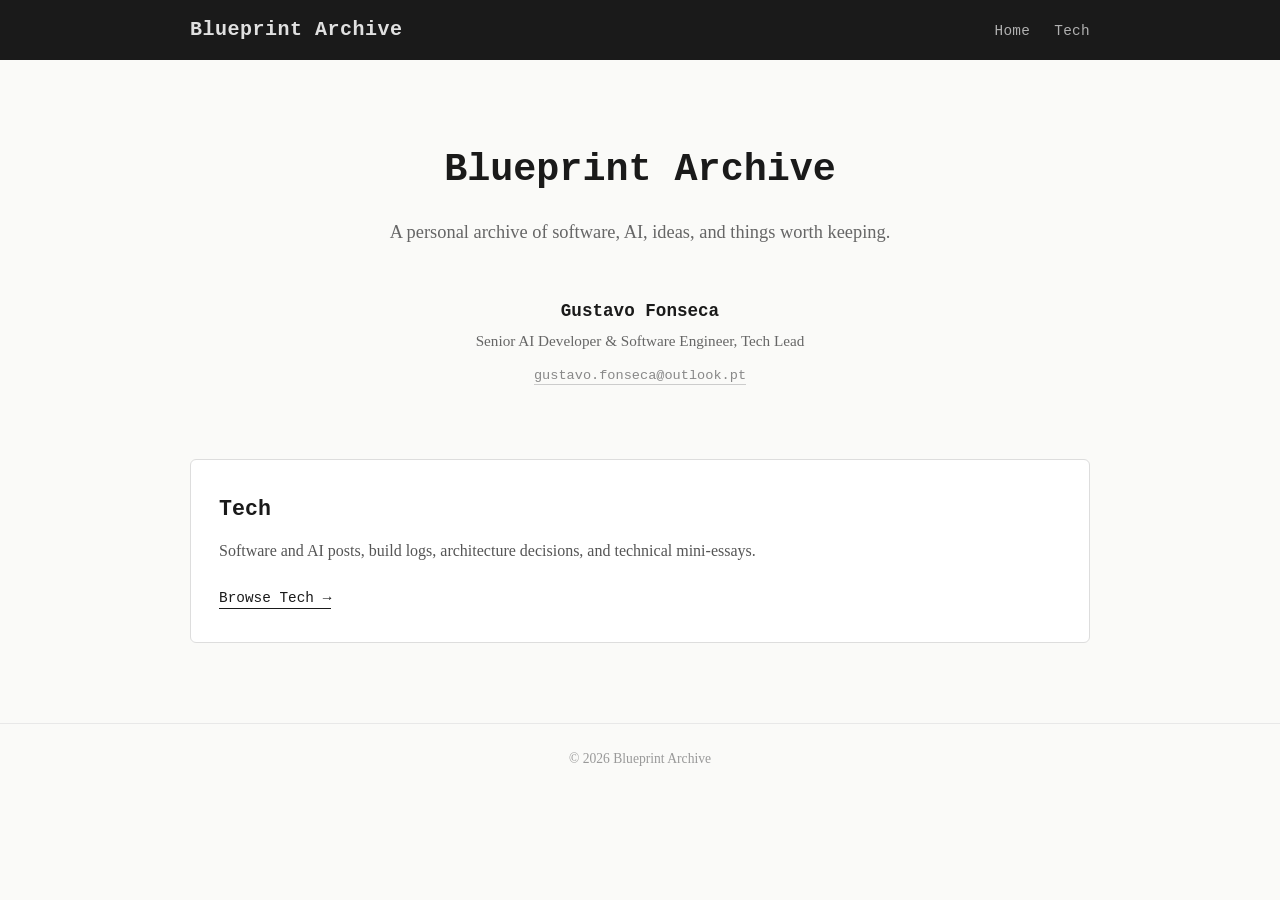
<file: index.html>
<!DOCTYPE html>
<html lang="en">
  <head>
    <meta charset="UTF-8" />
    <meta name="viewport" content="width=device-width, initial-scale=1.0" />
    <meta name="description" content="A personal archive of software, AI, ideas, and things worth keeping." />
    <meta name="keywords" content="tech, AI, software, science, general knowledge, journal, archive" />
    <meta name="author" content="Gustavo" />
    <meta http-equiv="pragma" content="no-cache" />
    <meta http-equiv="expires" content="0" />
    <title>Blueprint Archive</title>
    <link href="./resources/main.css?v=4" rel="stylesheet">
  </head>
  <body>
    <header>
      <nav>
        <a href="index.html" id="logo">Blueprint Archive</a>
        <ul class="nav-links">
          <li class="nav-link"><a href="index.html">Home</a></li>
          <li class="nav-link"><a href="posts/tech.html">Tech</a></li>
          <!-- <li class="nav-link"><a href="posts/field-notes.html">Field Notes</a></li> -->
        </ul>
      </nav>
    </header>
    <main>
      <section class="intro">
        <h1>Blueprint Archive</h1>
        <p class="tagline">A personal archive of software, AI, ideas, and things worth keeping.</p>
      </section>
      <section class="about">
        <p class="about-name">Gustavo Fonseca</p>
        <p class="about-role">Senior AI Developer & Software Engineer, Tech Lead</p>
        <p class="about-contact"><a href="mailto:gustavo.fonseca@outlook.pt">gustavo.fonseca@outlook.pt</a></p>
      </section>
      <section class="sections-overview">
        <div class="section-card">
          <h2>Tech</h2>
          <p>Software and AI posts, build logs, architecture decisions, and technical mini-essays.</p>
          <a href="posts/tech.html">Browse Tech &rarr;</a>
        </div>
        <!-- <div class="section-card">
          <h2>Field Notes</h2>
          <p>General knowledge, science, curiosities, personal reflections, and interesting ideas.</p>
          <a href="posts/field-notes.html">Browse Field Notes &rarr;</a>
        </div> -->
      </section>
    </main>
    <footer>
      <p>&copy; 2026 Blueprint Archive</p>
    </footer>
  </body>
</html>
</file>
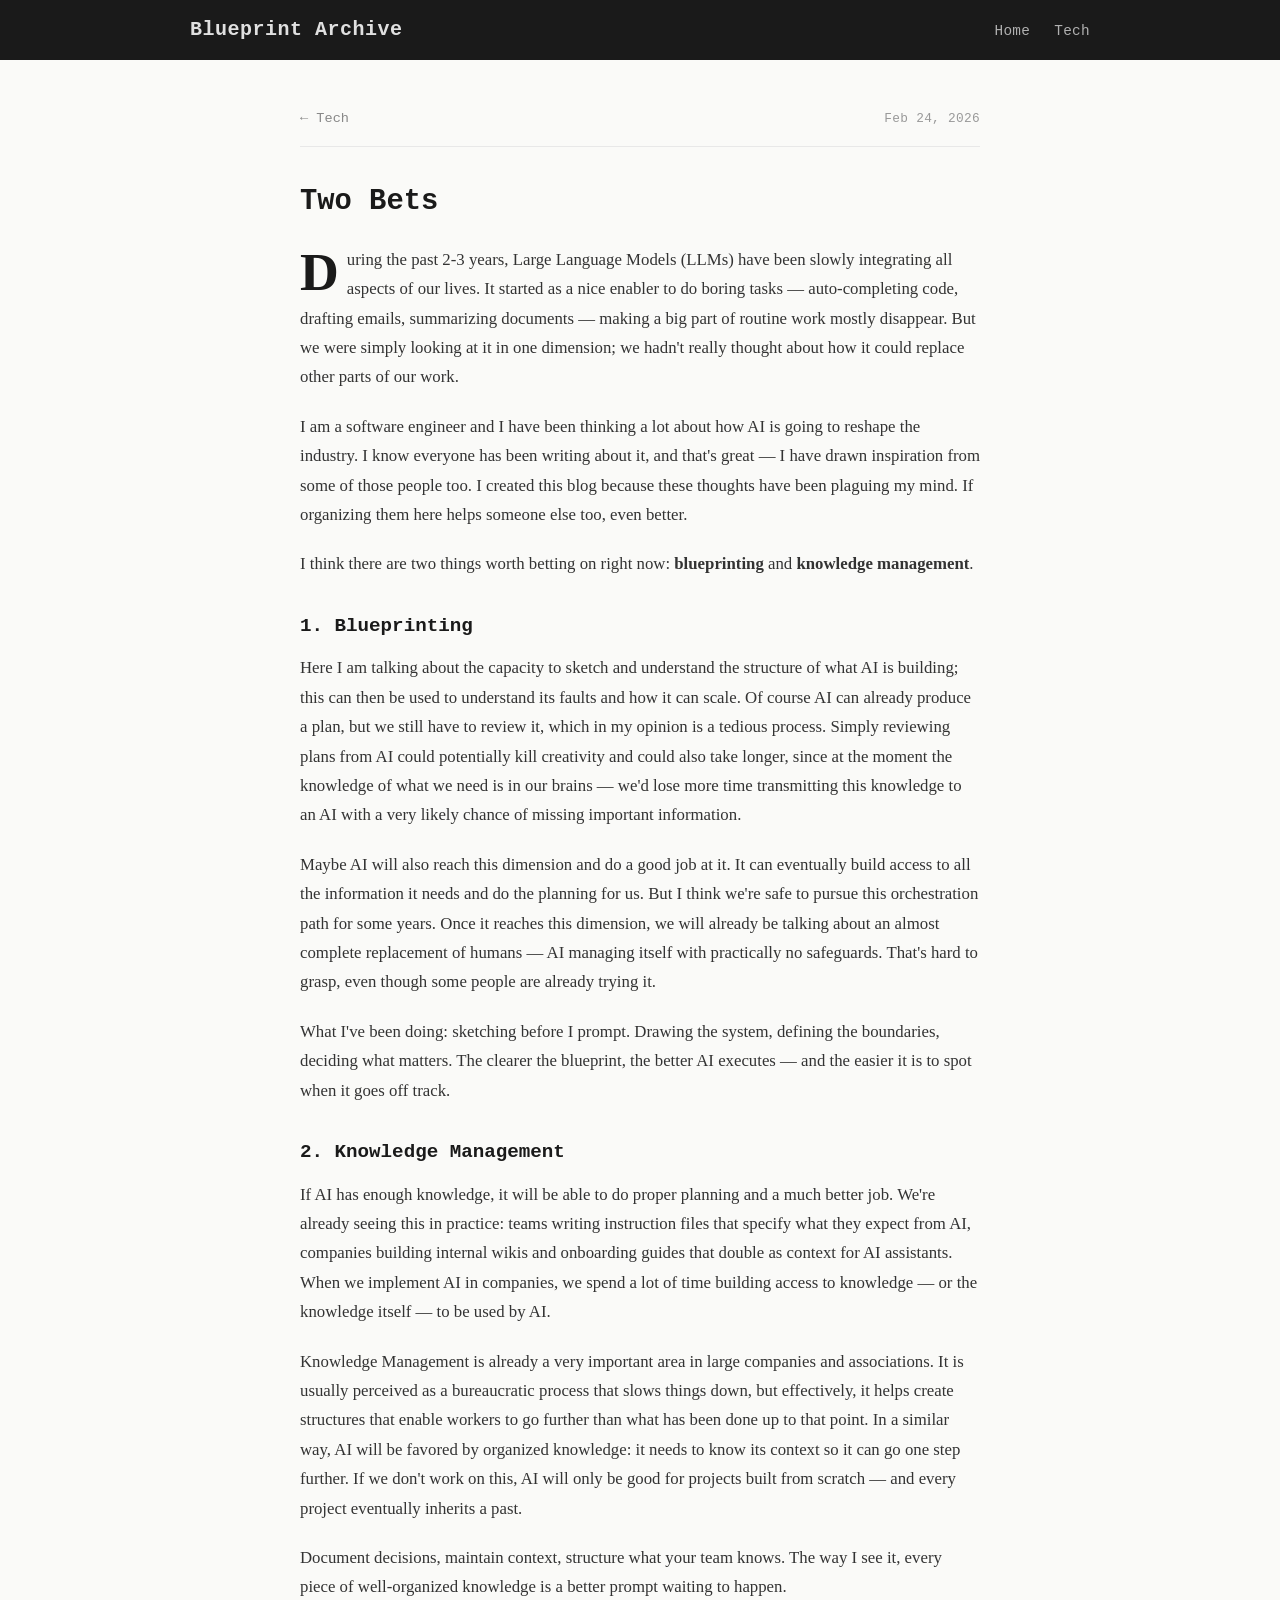
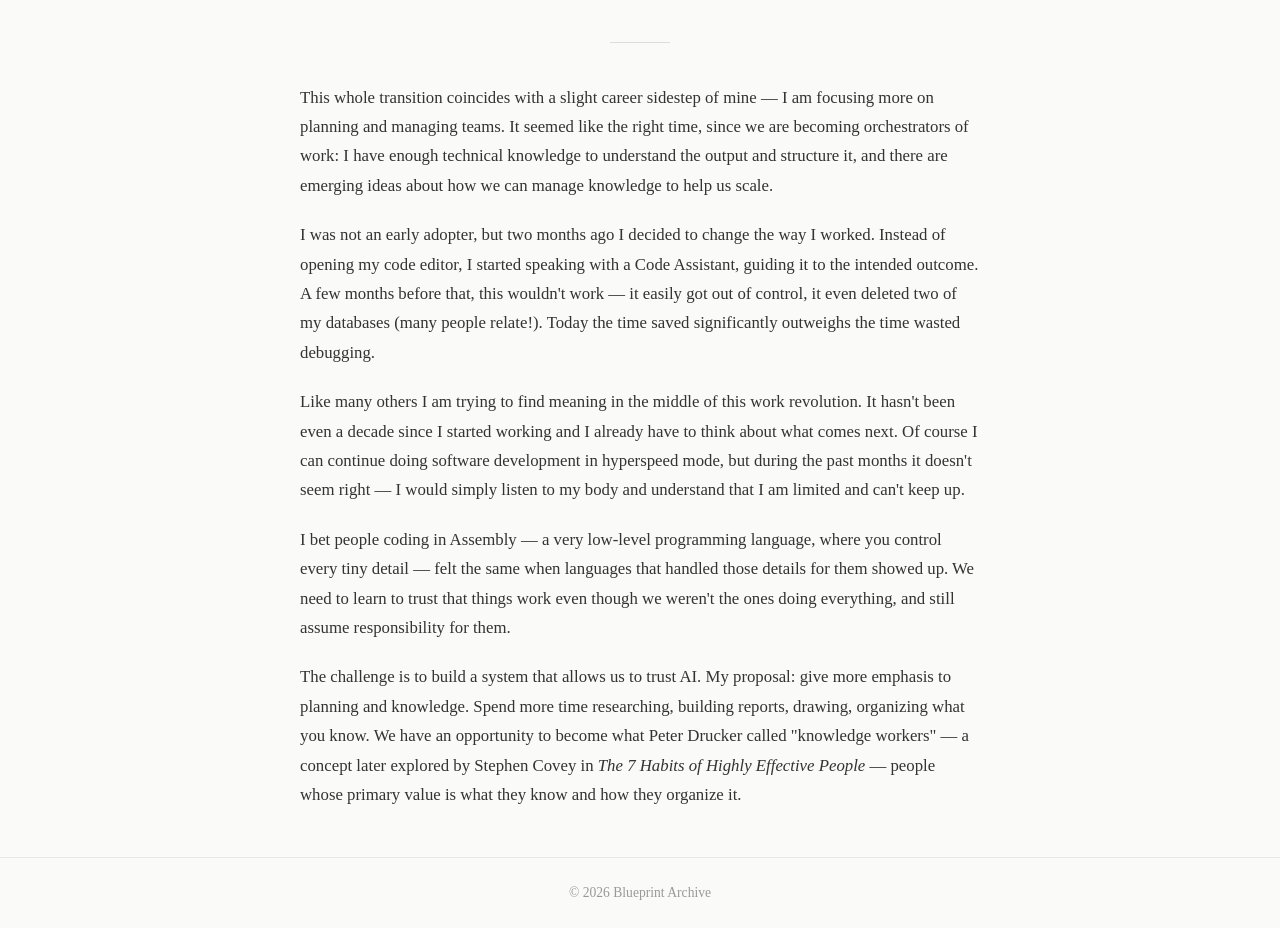
<file: posts/T01-two-bets.html>
<!DOCTYPE html>
<html lang="en">
  <head>
    <meta charset="UTF-8" />
    <meta name="viewport" content="width=device-width, initial-scale=1.0" />
    <meta name="description" content="On blueprinting and knowledge management — two things worth betting on as AI reshapes software work." />
    <meta name="author" content="Gustavo" />
    <meta http-equiv="pragma" content="no-cache" />
    <meta http-equiv="expires" content="0" />
    <title>Two Bets — Blueprint Archive</title>
    <link href="../resources/main.css?v=4" rel="stylesheet">
  </head>
  <body>
    <header>
      <nav>
        <a href="../index.html" id="logo">Blueprint Archive</a>
        <ul class="nav-links">
          <li class="nav-link"><a href="../index.html">Home</a></li>
          <li class="nav-link"><a href="tech.html">Tech</a></li>
        </ul>
      </nav>
    </header>
    <main>
      <article>
        <div class="post-meta">
          <a href="tech.html" class="back-link">&larr; Tech</a>
          <time datetime="2026-02-24">Feb 24, 2026</time>
        </div>
        <h2>Two Bets</h2>

        <p>During the past 2-3 years, Large Language Models (LLMs) have been slowly integrating all aspects of our lives. It started as a nice enabler to do boring tasks — auto-completing code, drafting emails, summarizing documents — making a big part of routine work mostly disappear. But we were simply looking at it in one dimension; we hadn't really thought about how it could replace other parts of our work.</p>

        <p>I am a software engineer and I have been thinking a lot about how AI is going to reshape the industry. I know everyone has been writing about it, and that's great — I have drawn inspiration from some of those people too. I created this blog because these thoughts have been plaguing my mind. If organizing them here helps someone else too, even better.</p>

        <p>I think there are two things worth betting on right now: <strong>blueprinting</strong> and <strong>knowledge management</strong>.</p>

        <h3>1. Blueprinting</h3>

        <p>Here I am talking about the capacity to sketch and understand the structure of what AI is building; this can then be used to understand its faults and how it can scale. Of course AI can already produce a plan, but we still have to review it, which in my opinion is a tedious process. Simply reviewing plans from AI could potentially kill creativity and could also take longer, since at the moment the knowledge of what we need is in our brains — we'd lose more time transmitting this knowledge to an AI with a very likely chance of missing important information.</p>

        <p>Maybe AI will also reach this dimension and do a good job at it. It can eventually build access to all the information it needs and do the planning for us. But I think we're safe to pursue this orchestration path for some years. Once it reaches this dimension, we will already be talking about an almost complete replacement of humans — AI managing itself with practically no safeguards. That's hard to grasp, even though some people are already trying it.</p>

        <p>What I've been doing: sketching before I prompt. Drawing the system, defining the boundaries, deciding what matters. The clearer the blueprint, the better AI executes — and the easier it is to spot when it goes off track.</p>

        <h3>2. Knowledge Management</h3>

        <p>If AI has enough knowledge, it will be able to do proper planning and a much better job. We're already seeing this in practice: teams writing instruction files that specify what they expect from AI, companies building internal wikis and onboarding guides that double as context for AI assistants. When we implement AI in companies, we spend a lot of time building access to knowledge — or the knowledge itself — to be used by AI.</p>

        <p>Knowledge Management is already a very important area in large companies and associations. It is usually perceived as a bureaucratic process that slows things down, but effectively, it helps create structures that enable workers to go further than what has been done up to that point. In a similar way, AI will be favored by organized knowledge: it needs to know its context so it can go one step further. If we don't work on this, AI will only be good for projects built from scratch — and every project eventually inherits a past.</p>

        <p>Document decisions, maintain context, structure what your team knows. The way I see it, every piece of well-organized knowledge is a better prompt waiting to happen.</p>

        <hr class="post-divider" />

        <p>This whole transition coincides with a slight career sidestep of mine — I am focusing more on planning and managing teams. It seemed like the right time, since we are becoming orchestrators of work: I have enough technical knowledge to understand the output and structure it, and there are emerging ideas about how we can manage knowledge to help us scale.</p>

        <p>I was not an early adopter, but two months ago I decided to change the way I worked. Instead of opening my code editor, I started speaking with a Code Assistant, guiding it to the intended outcome. A few months before that, this wouldn't work — it easily got out of control, it even deleted two of my databases (many people relate!). Today the time saved significantly outweighs the time wasted debugging.</p>

        <p>Like many others I am trying to find meaning in the middle of this work revolution. It hasn't been even a decade since I started working and I already have to think about what comes next. Of course I can continue doing software development in hyperspeed mode, but during the past months it doesn't seem right — I would simply listen to my body and understand that I am limited and can't keep up.</p>

        <p>I bet people coding in Assembly — a very low-level programming language, where you control every tiny detail — felt the same when languages that handled those details for them showed up. We need to learn to trust that things work even though we weren't the ones doing everything, and still assume responsibility for them.</p>

        <p>The challenge is to build a system that allows us to trust AI. My proposal: give more emphasis to planning and knowledge. Spend more time researching, building reports, drawing, organizing what you know. We have an opportunity to become what Peter Drucker called "knowledge workers" — a concept later explored by Stephen Covey in <em>The 7 Habits of Highly Effective People</em> — people whose primary value is what they know and how they organize it.</p>
      </article>
    </main>
    <footer>
      <p>&copy; 2026 Blueprint Archive</p>
    </footer>
  </body>
</html>
</file>
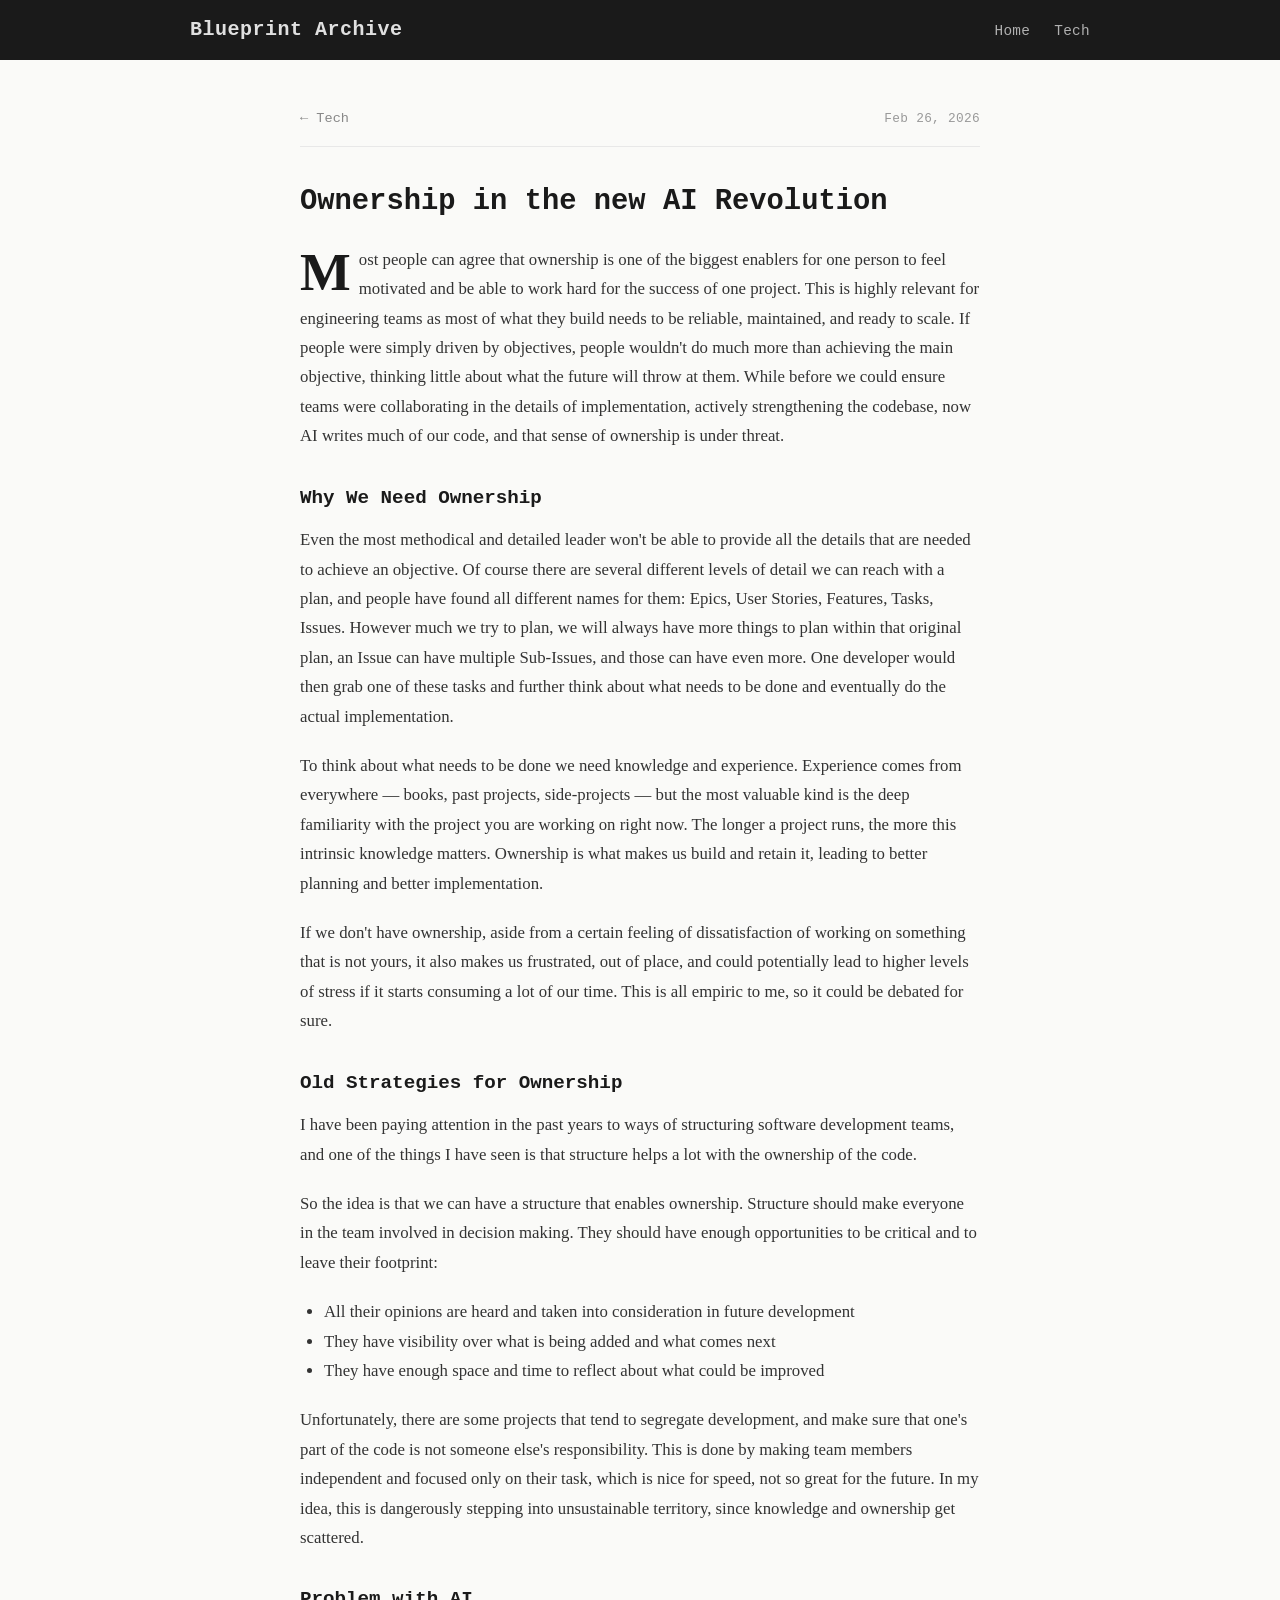
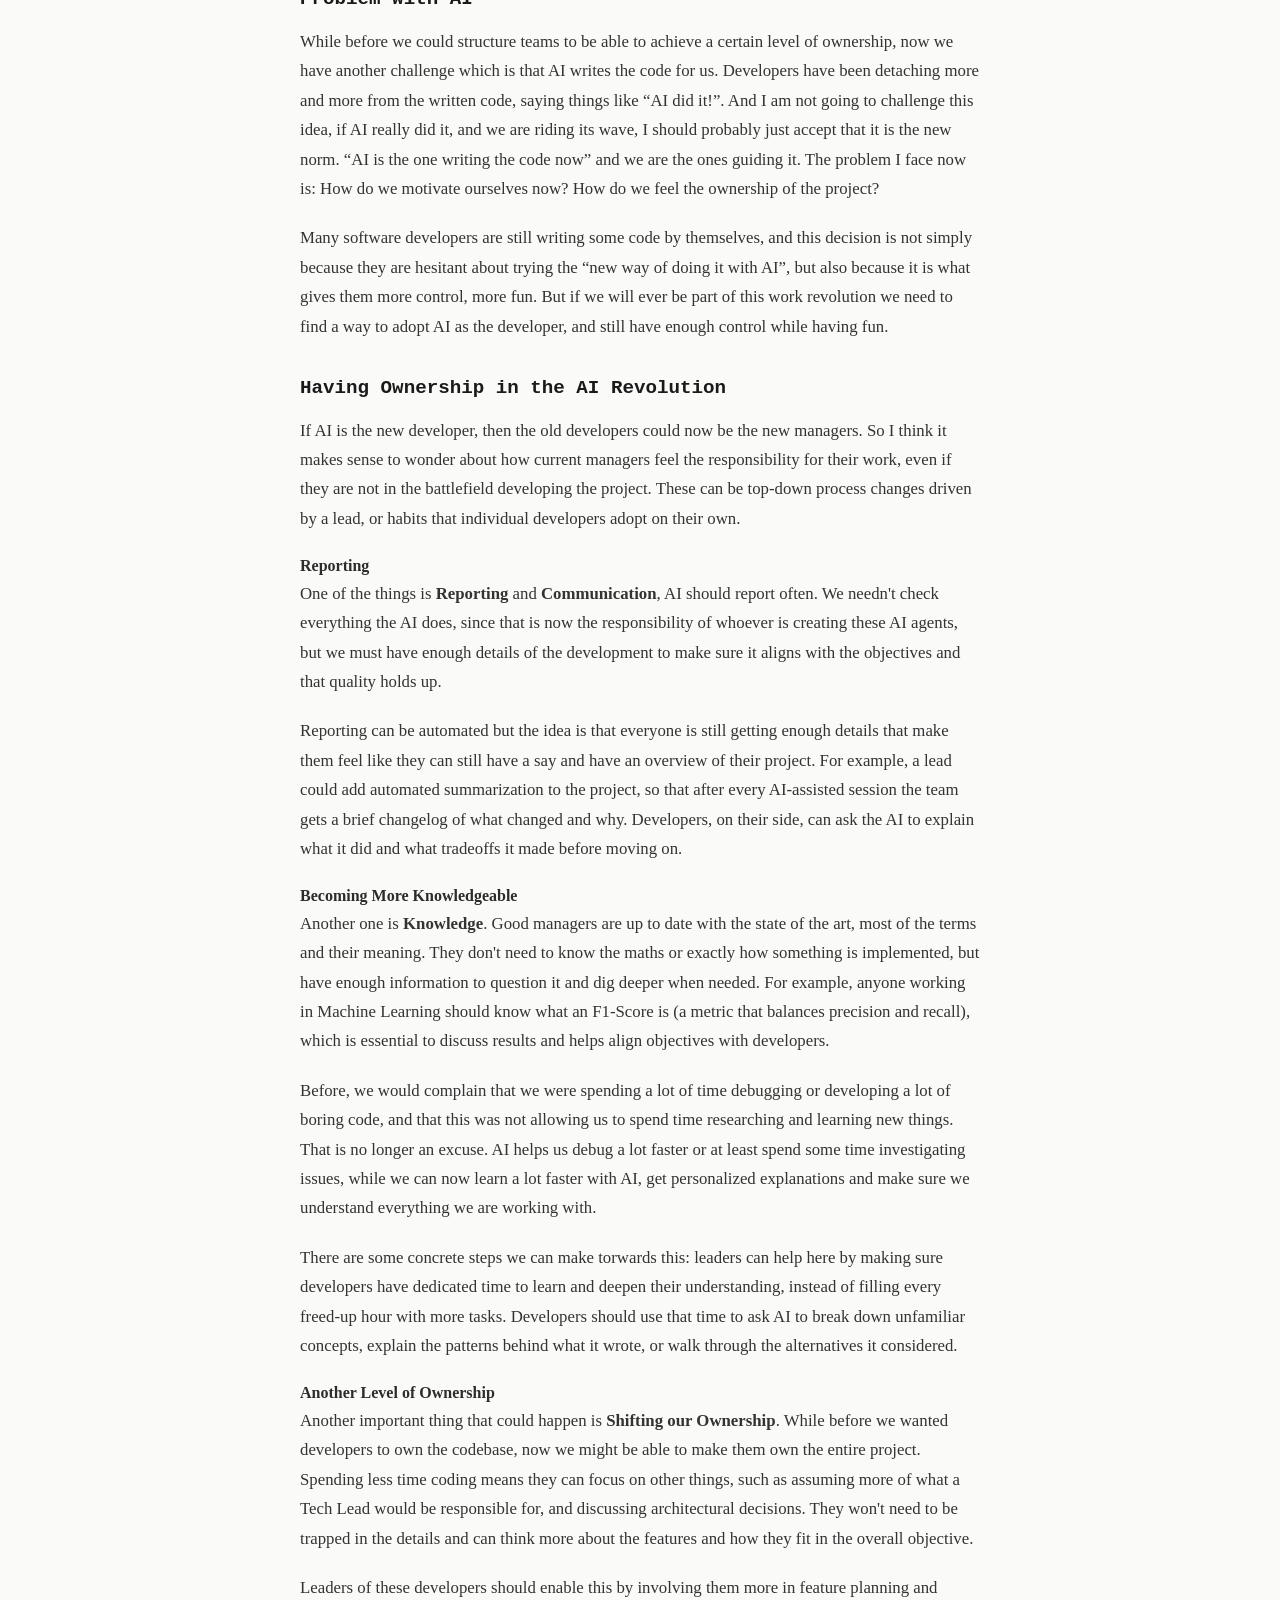
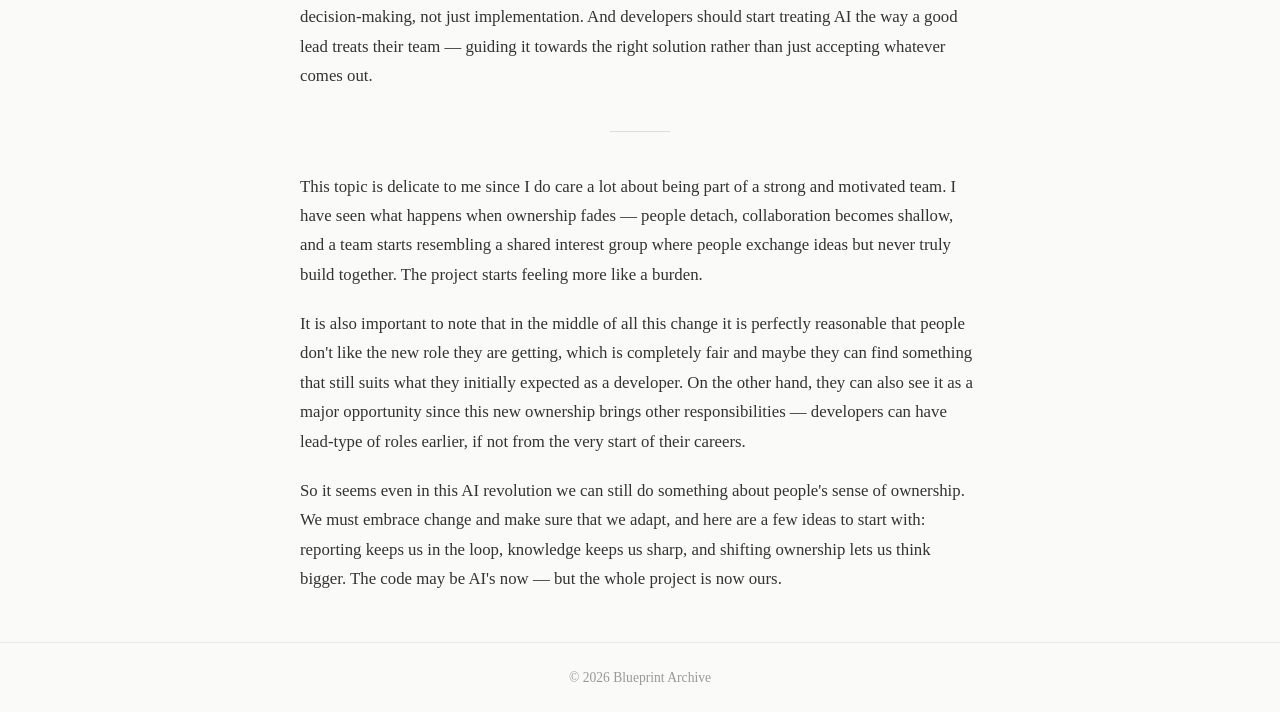
<file: posts/T02-ownership.html>
<!DOCTYPE html>
<html lang="en">
  <head>
    <meta charset="UTF-8" />
    <meta name="viewport" content="width=device-width, initial-scale=1.0" />
    <meta name="description" content="On how AI is reshaping code ownership in engineering teams, and three strategies to keep developers motivated and in control." />
    <meta name="author" content="Gustavo" />
    <meta http-equiv="pragma" content="no-cache" />
    <meta http-equiv="expires" content="0" />
    <title>Ownership in the new AI Revolution — Blueprint Archive</title>
    <link href="../resources/main.css?v=4" rel="stylesheet">
  </head>
  <body>
    <header>
      <nav>
        <a href="../index.html" id="logo">Blueprint Archive</a>
        <ul class="nav-links">
          <li class="nav-link"><a href="../index.html">Home</a></li>
          <li class="nav-link"><a href="tech.html">Tech</a></li>
        </ul>
      </nav>
    </header>
    <main>
      <article>
        <div class="post-meta">
          <a href="tech.html" class="back-link">&larr; Tech</a>
          <time datetime="2026-02-26">Feb 26, 2026</time>
        </div>
        <h2>Ownership in the new AI Revolution</h2>

        <p>Most people can agree that ownership is one of the biggest enablers for one person to feel motivated and be able to work hard for the success of one project. This is highly relevant for engineering teams as most of what they build needs to be reliable, maintained, and ready to scale. If people were simply driven by objectives, people wouldn't do much more than achieving the main objective, thinking little about what the future will throw at them. While before we could ensure teams were collaborating in the details of implementation, actively strengthening the codebase, now AI writes much of our code, and that sense of ownership is under threat.</p>

        <h3>Why We Need Ownership</h3>

        <p>Even the most methodical and detailed leader won't be able to provide all the details that are needed to achieve an objective. Of course there are several different levels of detail we can reach with a plan, and people have found all different names for them: Epics, User Stories, Features, Tasks, Issues. However much we try to plan, we will always have more things to plan within that original plan, an Issue can have multiple Sub-Issues, and those can have even more. One developer would then grab one of these tasks and further think about what needs to be done and eventually do the actual implementation.</p>

        <p>To think about what needs to be done we need knowledge and experience. Experience comes from everywhere — books, past projects, side-projects — but the most valuable kind is the deep familiarity with the project you are working on right now. The longer a project runs, the more this intrinsic knowledge matters. Ownership is what makes us build and retain it, leading to better planning and better implementation.</p>

        <p>If we don't have ownership, aside from a certain feeling of dissatisfaction of working on something that is not yours, it also makes us frustrated, out of place, and could potentially lead to higher levels of stress if it starts consuming a lot of our time. This is all empiric to me, so it could be debated for sure.</p>

        <h3>Old Strategies for Ownership</h3>

        <p>I have been paying attention in the past years to ways of structuring software development teams, and one of the things I have seen is that structure helps a lot with the ownership of the code.</p>

        <p>So the idea is that we can have a structure that enables ownership. Structure should make everyone in the team involved in decision making. They should have enough opportunities to be critical and to leave their footprint:</p>

        <ul>
          <li>All their opinions are heard and taken into consideration in future development</li>
          <li>They have visibility over what is being added and what comes next</li>
          <li>They have enough space and time to reflect about what could be improved</li>
        </ul>

        <p>Unfortunately, there are some projects that tend to segregate development, and make sure that one's part of the code is not someone else's responsibility. This is done by making team members independent and focused only on their task, which is nice for speed, not so great for the future. In my idea, this is dangerously stepping into unsustainable territory, since knowledge and ownership get scattered.</p>

        <h3>Problem with AI</h3>

        <p>While before we could structure teams to be able to achieve a certain level of ownership, now we have another challenge which is that AI writes the code for us. Developers have been detaching more and more from the written code, saying things like &ldquo;AI did it!&rdquo;. And I am not going to challenge this idea, if AI really did it, and we are riding its wave, I should probably just accept that it is the new norm. &ldquo;AI is the one writing the code now&rdquo; and we are the ones guiding it. The problem I face now is: How do we motivate ourselves now? How do we feel the ownership of the project?</p>

        <p>Many software developers are still writing some code by themselves, and this decision is not simply because they are hesitant about trying the &ldquo;new way of doing it with AI&rdquo;, but also because it is what gives them more control, more fun. But if we will ever be part of this work revolution we need to find a way to adopt AI as the developer, and still have enough control while having fun.</p>

        <h3>Having Ownership in the AI Revolution</h3>

        <p>If AI is the new developer, then the old developers could now be the new managers. So I think it makes sense to wonder about how current managers feel the responsibility for their work, even if they are not in the battlefield developing the project. These can be top-down process changes driven by a lead, or habits that individual developers adopt on their own.</p>

        <h4>Reporting</h4>

        <p>One of the things is <strong>Reporting</strong> and <strong>Communication</strong>, AI should report often. We needn't check everything the AI does, since that is now the responsibility of whoever is creating these AI agents, but we must have enough details of the development to make sure it aligns with the objectives and that quality holds up.</p>

        <p>Reporting can be automated but the idea is that everyone is still getting enough details that make them feel like they can still have a say and have an overview of their project. For example, a lead could add automated summarization to the project, so that after every AI-assisted session the team gets a brief changelog of what changed and why. Developers, on their side, can ask the AI to explain what it did and what tradeoffs it made before moving on.</p>

        <h4>Becoming More Knowledgeable</h4>

        <p>Another one is <strong>Knowledge</strong>. Good managers are up to date with the state of the art, most of the terms and their meaning. They don't need to know the maths or exactly how something is implemented, but have enough information to question it and dig deeper when needed. For example, anyone working in Machine Learning should know what an F1-Score is (a metric that balances precision and recall), which is essential to discuss results and helps align objectives with developers.</p>

        <p>Before, we would complain that we were spending a lot of time debugging or developing a lot of boring code, and that this was not allowing us to spend time researching and learning new things. That is no longer an excuse. AI helps us debug a lot faster or at least spend some time investigating issues, while we can now learn a lot faster with AI, get personalized explanations and make sure we understand everything we are working with.</p>

        <p>There are some concrete steps we can make torwards this: leaders can help here by making sure developers have dedicated time to learn and deepen their understanding, instead of filling every freed-up hour with more tasks. Developers should use that time to ask AI to break down unfamiliar concepts, explain the patterns behind what it wrote, or walk through the alternatives it considered.</p>

        <h4>Another Level of Ownership</h4>

        <p>Another important thing that could happen is <strong>Shifting our Ownership</strong>. While before we wanted developers to own the codebase, now we might be able to make them own the entire project. Spending less time coding means they can focus on other things, such as assuming more of what a Tech Lead would be responsible for, and discussing architectural decisions. They won't need to be trapped in the details and can think more about the features and how they fit in the overall objective.</p>

        <p>Leaders of these developers should enable this by involving them more in feature planning and decision-making, not just implementation. And developers should start treating AI the way a good lead treats their team — guiding it towards the right solution rather than just accepting whatever comes out.</p>

        <hr class="post-divider" />

        <p>This topic is delicate to me since I do care a lot about being part of a strong and motivated team. I have seen what happens when ownership fades — people detach, collaboration becomes shallow, and a team starts resembling a shared interest group where people exchange ideas but never truly build together. The project starts feeling more like a burden.</p>

        <p>It is also important to note that in the middle of all this change it is perfectly reasonable that people don't like the new role they are getting, which is completely fair and maybe they can find something that still suits what they initially expected as a developer. On the other hand, they can also see it as a major opportunity since this new ownership brings other responsibilities — developers can have lead-type of roles earlier, if not from the very start of their careers.</p>

        <p>So it seems even in this AI revolution we can still do something about people's sense of ownership. We must embrace change and make sure that we adapt, and here are a few ideas to start with: reporting keeps us in the loop, knowledge keeps us sharp, and shifting ownership lets us think bigger. The code may be AI's now — but the whole project is now ours.</p>
      </article>
    </main>
    <footer>
      <p>&copy; 2026 Blueprint Archive</p>
    </footer>
  </body>
</html>
</file>
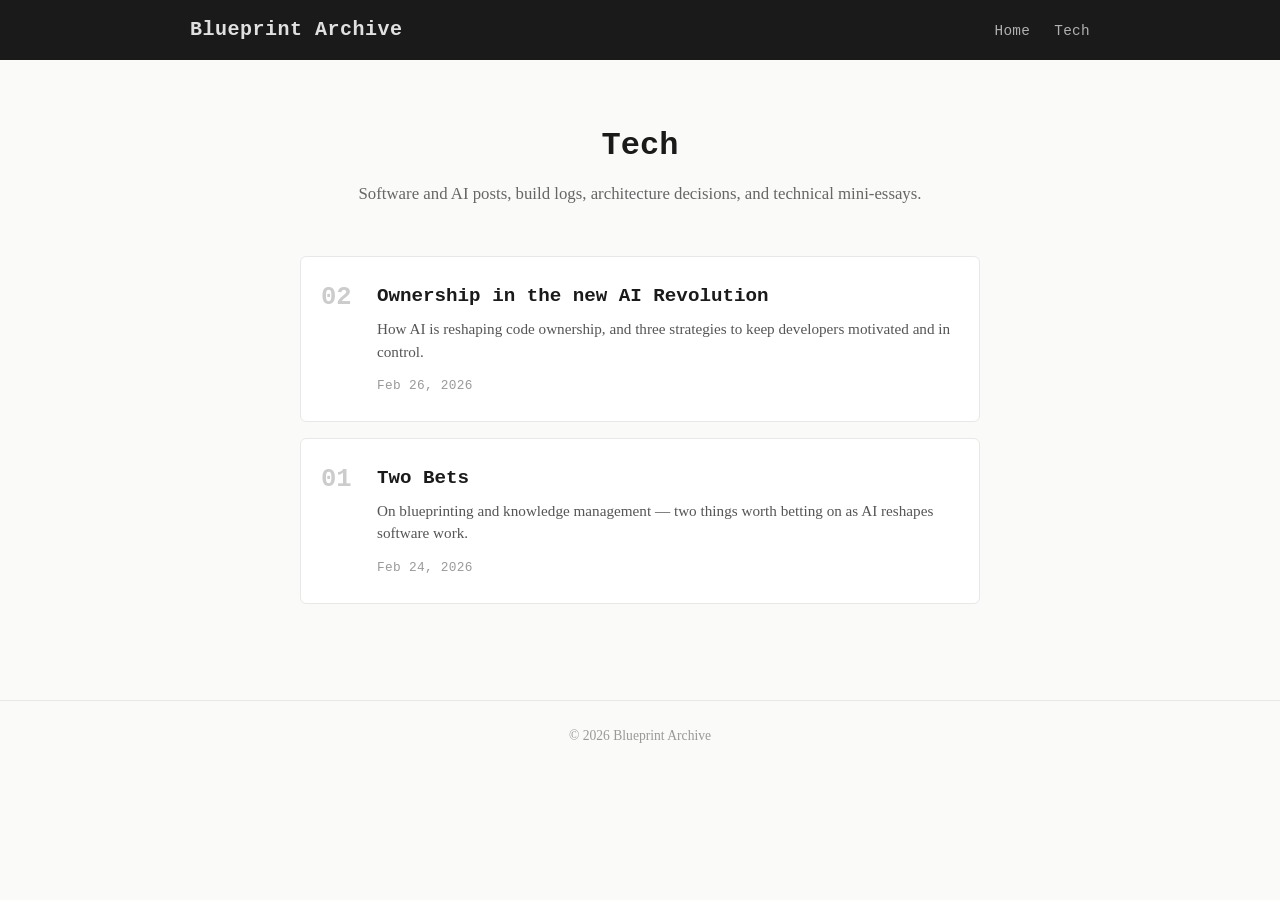
<file: posts/tech.html>
<!DOCTYPE html>
<html lang="en">
  <head>
    <meta charset="UTF-8" />
    <meta name="viewport" content="width=device-width, initial-scale=1.0" />
    <meta name="description" content="Tech — Software and AI posts, build logs, architecture decisions." />
    <meta name="author" content="Gustavo" />
    <meta http-equiv="pragma" content="no-cache" />
    <meta http-equiv="expires" content="0" />
    <title>Tech — Blueprint Archive</title>
    <link href="../resources/main.css?v=4" rel="stylesheet">
  </head>
  <body>
    <header>
      <nav>
        <a href="../index.html" id="logo">Blueprint Archive</a>
        <ul class="nav-links">
          <li class="nav-link"><a href="../index.html">Home</a></li>
          <li class="nav-link"><a href="tech.html">Tech</a></li>
        </ul>
      </nav>
    </header>
    <main>
      <section class="section-header">
        <h1>Tech</h1>
        <p class="section-desc">Software and AI posts, build logs, architecture decisions, and technical mini-essays.</p>
      </section>
      <section class="post-list">
        <a href="T02-ownership.html" class="post-card">
          <span class="post-number">02</span>
          <div class="post-card-body">
            <h2>Ownership in the new AI Revolution</h2>
            <p>How AI is reshaping code ownership, and three strategies to keep developers motivated and in control.</p>
            <time datetime="2026-02-26">Feb 26, 2026</time>
          </div>
        </a>
        <a href="T01-two-bets.html" class="post-card">
          <span class="post-number">01</span>
          <div class="post-card-body">
            <h2>Two Bets</h2>
            <p>On blueprinting and knowledge management — two things worth betting on as AI reshapes software work.</p>
            <time datetime="2026-02-24">Feb 24, 2026</time>
          </div>
        </a>
        <!-- TEMPLATE: copy the block below for new posts
        <a href="TXX-slug.html" class="post-card">
          <span class="post-number">XX</span>
          <div class="post-card-body">
            <h2>Post Title</h2>
            <p>One-line description of the post.</p>
            <time datetime="YYYY-MM-DD">Mon DD, YYYY</time>
          </div>
        </a>
        -->
      </section>
    </main>
    <footer>
      <p>&copy; 2026 Blueprint Archive</p>
    </footer>
  </body>
</html>
</file>
<file: resources/main.css>
* {
  margin: 0;
  padding: 0;
  box-sizing: content-box;
}

body {
  font-family: 'Georgia', 'Times New Roman', serif;
  color: #2c2c2c;
  background-color: #fafaf8;
  line-height: 1.6;
}

/* --- Header / Nav --- */

header {
  background-color: #1a1a1a;
  color: #e0e0e0;
  padding: 14px 32px;
}

nav {
  display: flex;
  justify-content: space-between;
  align-items: center;
  max-width: 900px;
  margin: 0 auto;
}

#logo {
  font-family: 'Courier New', 'Courier', monospace;
  font-size: 1.25rem;
  font-weight: bold;
  color: #e0e0e0;
  text-decoration: none;
  letter-spacing: 0.5px;
}

#logo:hover {
  color: #fff;
}

.nav-links {
  list-style: none;
  display: flex;
  gap: 24px;
}

.nav-link a {
  text-decoration: none;
  color: #b0b0b0;
  font-family: 'Courier New', 'Courier', monospace;
  font-size: 0.9rem;
  letter-spacing: 0.3px;
  transition: color 0.2s;
}

.nav-link a:hover {
  color: #fff;
}

/* --- Intro / Hero --- */

.intro {
  padding: 80px 24px 48px;
  text-align: center;
  max-width: 640px;
  margin: 0 auto;
}

.intro h1 {
  font-family: 'Courier New', 'Courier', monospace;
  font-size: 2.4rem;
  font-weight: bold;
  margin-bottom: 16px;
  color: #1a1a1a;
}

.intro .tagline {
  font-size: 1.15rem;
  color: #666;
  line-height: 1.7;
}

/* --- About --- */

.about {
  text-align: center;
  max-width: 640px;
  margin: 0 auto;
  padding: 0 24px 48px;
}

.about-name {
  font-family: 'Courier New', 'Courier', monospace;
  font-size: 1.1rem;
  font-weight: bold;
  color: #1a1a1a;
  margin-bottom: 4px;
}

.about-role {
  font-size: 0.95rem;
  color: #666;
  margin-bottom: 8px;
}

.about-contact a {
  font-family: 'Courier New', 'Courier', monospace;
  font-size: 0.85rem;
  color: #888;
  text-decoration: none;
  border-bottom: 1px solid #ccc;
  padding-bottom: 1px;
  transition: color 0.2s, border-color 0.2s;
}

.about-contact a:hover {
  color: #1a1a1a;
  border-color: #1a1a1a;
}

/* --- Section Cards --- */

.sections-overview {
  display: flex;
  gap: 32px;
  max-width: 900px;
  margin: 0 auto;
  padding: 24px 24px 80px;
}

.section-card {
  flex: 1;
  border: 1px solid #ddd;
  border-radius: 6px;
  padding: 32px 28px;
  background-color: #fff;
}

.section-card h2 {
  font-family: 'Courier New', 'Courier', monospace;
  font-size: 1.35rem;
  margin-bottom: 12px;
  color: #1a1a1a;
}

.section-card p {
  font-size: 1rem;
  color: #555;
  margin-bottom: 20px;
  line-height: 1.6;
}

.section-card a {
  font-family: 'Courier New', 'Courier', monospace;
  font-size: 0.9rem;
  color: #1a1a1a;
  text-decoration: none;
  border-bottom: 1px solid #1a1a1a;
  padding-bottom: 2px;
  transition: color 0.2s, border-color 0.2s;
}

.section-card a:hover {
  color: #555;
  border-color: #555;
}

/* --- Footer --- */

footer {
  text-align: center;
  padding: 24px;
  font-size: 0.85rem;
  color: #999;
  border-top: 1px solid #e8e8e8;
}

/* --- Section Header (listing pages) --- */

.section-header {
  padding: 60px 24px 32px;
  text-align: center;
  max-width: 680px;
  margin: 0 auto;
}

.section-header h1 {
  font-family: 'Courier New', 'Courier', monospace;
  font-size: 2rem;
  font-weight: bold;
  color: #1a1a1a;
  margin-bottom: 10px;
}

.section-desc {
  font-size: 1.05rem;
  color: #666;
  line-height: 1.6;
}

/* --- Post List --- */

.post-list {
  max-width: 680px;
  margin: 0 auto;
  padding: 16px 24px 80px;
}

.post-card {
  display: flex;
  align-items: flex-start;
  gap: 20px;
  padding: 24px 20px;
  border: 1px solid #e8e8e8;
  border-radius: 6px;
  margin-bottom: 16px;
  text-decoration: none;
  color: inherit;
  background-color: #fff;
  transition: border-color 0.2s, box-shadow 0.2s;
}

.post-card:hover {
  border-color: #bbb;
  box-shadow: 0 2px 8px rgba(0, 0, 0, 0.06);
}

.post-number {
  font-family: 'Courier New', 'Courier', monospace;
  font-size: 1.6rem;
  font-weight: bold;
  color: #ccc;
  line-height: 1;
  min-width: 36px;
  padding-top: 4px;
  transition: color 0.2s;
}

.post-card:hover .post-number {
  color: #1a1a1a;
}

.post-card-body h2 {
  font-family: 'Courier New', 'Courier', monospace;
  font-size: 1.2rem;
  color: #1a1a1a;
  margin-bottom: 6px;
}

.post-card-body p {
  font-size: 0.95rem;
  color: #555;
  line-height: 1.5;
  margin-bottom: 8px;
}

.post-card-body time {
  font-family: 'Courier New', 'Courier', monospace;
  font-size: 0.8rem;
  color: #999;
  letter-spacing: 0.3px;
}

/* --- Post Meta (individual posts) --- */

.post-meta {
  display: flex;
  justify-content: space-between;
  align-items: center;
  margin-bottom: 32px;
  padding-bottom: 16px;
  border-bottom: 1px solid #e8e8e8;
}

.back-link {
  font-family: 'Courier New', 'Courier', monospace;
  font-size: 0.85rem;
  color: #888;
  text-decoration: none;
  transition: color 0.2s;
}

.back-link:hover {
  color: #1a1a1a;
}

.post-meta time {
  font-family: 'Courier New', 'Courier', monospace;
  font-size: 0.8rem;
  color: #999;
  letter-spacing: 0.3px;
}

/* --- Post Divider --- */

.post-divider {
  border: none;
  border-top: 1px solid #ddd;
  margin: 40px auto;
  width: 60px;
}

/* --- Drop Cap (first paragraph after title) --- */

article h2 + p::first-letter {
  font-size: 3.2em;
  float: left;
  line-height: 0.8;
  padding-right: 8px;
  padding-top: 6px;
  font-family: 'Georgia', serif;
  font-weight: bold;
  color: #1a1a1a;
}

/* --- Article (for post pages) --- */

article {
  max-width: 680px;
  margin: 48px auto;
  padding: 0 24px;
}

article h2 {
  font-family: 'Courier New', 'Courier', monospace;
  font-size: 1.8rem;
  margin-bottom: 20px;
  color: #1a1a1a;
}

article p {
  font-size: 1.05rem;
  line-height: 1.75;
  color: #333;
  margin-bottom: 20px;
}

article h3 {
  font-family: 'Courier New', 'Courier', monospace;
  font-size: 1.2rem;
  margin: 32px 0 12px;
  color: #1a1a1a;
}

article ul, article ol {
  margin: 0 0 20px 24px;
  font-size: 1.05rem;
  line-height: 1.75;
  color: #333;
}

/* --- Tables --- */

table {
  width: 100%;
  max-width: 680px;
  margin: 20px auto;
  border-collapse: collapse;
}

tr:hover {
  background-color: #f5f5f5;
}

th, td {
  border: 1px solid #ddd;
  padding: 10px 12px;
  text-align: left;
  font-size: 0.95rem;
}

th {
  background-color: #f2f2f2;
  text-transform: uppercase;
  font-weight: bold;
  font-size: 0.85rem;
  letter-spacing: 0.5px;
}

strong {
  font-size: inherit;
}

/* --- Responsive --- */

@media (max-width: 640px) {
  .sections-overview {
    flex-direction: column;
    gap: 20px;
  }

  .intro {
    padding: 48px 20px 32px;
  }

  .intro h1 {
    font-size: 1.8rem;
  }

  nav {
    flex-direction: column;
    gap: 10px;
  }

  .section-header {
    padding: 40px 20px 24px;
  }

  .section-header h1 {
    font-size: 1.6rem;
  }

  .post-card {
    gap: 14px;
    padding: 18px 16px;
  }

  .post-number {
    font-size: 1.3rem;
    min-width: 28px;
  }

  .post-meta {
    flex-direction: column;
    align-items: flex-start;
    gap: 8px;
  }
}
</file>
